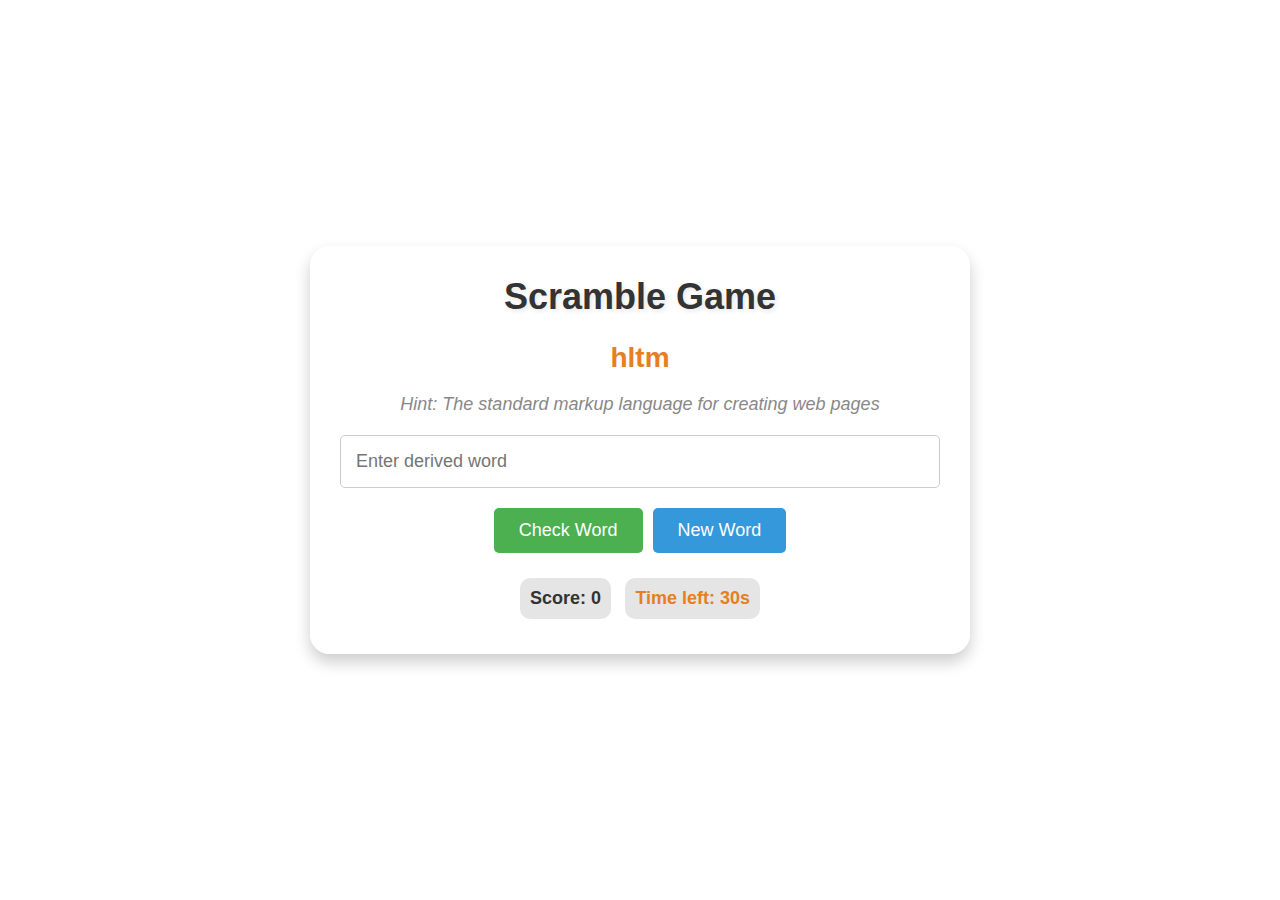
<file: index.html>
<!DOCTYPE html>
<html lang="en">

<head>
    <meta charset="UTF-8">
    <meta name="viewport" content="width=device-width, initial-scale=1.0">
    <title>Scramble Game</title>
    <link rel="stylesheet" href="Scramble.css">
</head>

<body>
    <div class="background-words">
        <span class="word" style="left: 10%; animation-duration: 15s;">javascript</span>
        <span class="word" style="left: 20%; animation-duration: 25s;">html</span>
        <span class="word" style="left: 30%; animation-duration: 35s;">css</span>
        <span class="word" style="left: 50%; animation-duration: 45s;">python</span>
        <span class="word" style="left: 70%; animation-duration: 55s;">developer</span>
        <span class="word" style="left: 90%; animation-duration: 65s;">coding</span>
        <span class="word" style="left: 40%; animation-duration: 75s;">programming</span>
        <span class="word" style="left: 10%; animation-duration: 85s;">software</span>
        <span class="word" style="left: 30%; animation-duration: 95s;">engineer</span>
        <span class="word" style="left: 40%; animation-duration: 100s;">algorithm</span>
        <span class="word" style="left: 65%; animation-duration: 110s;">database</span>
    </div>
    <div class="game-container">
        <h1>Scramble Game</h1>
        <p id="scrambledWord"></p>
        <p id="hint"></p>
        <input type="text" id="derivedWordInput" placeholder="Enter derived word">
        <div class="button-container">
            <button id="checkButton">Check Word</button>
            <button id="newWordButton">New Word</button>
        </div>
        <div id="derivedWords"></div>
        <p id="score">Score: 0</p>
        <p id="timer">Time left: 30s</p>
    </div>
    <script src="Scramble.js"></script>
</body>

</html>
</file>
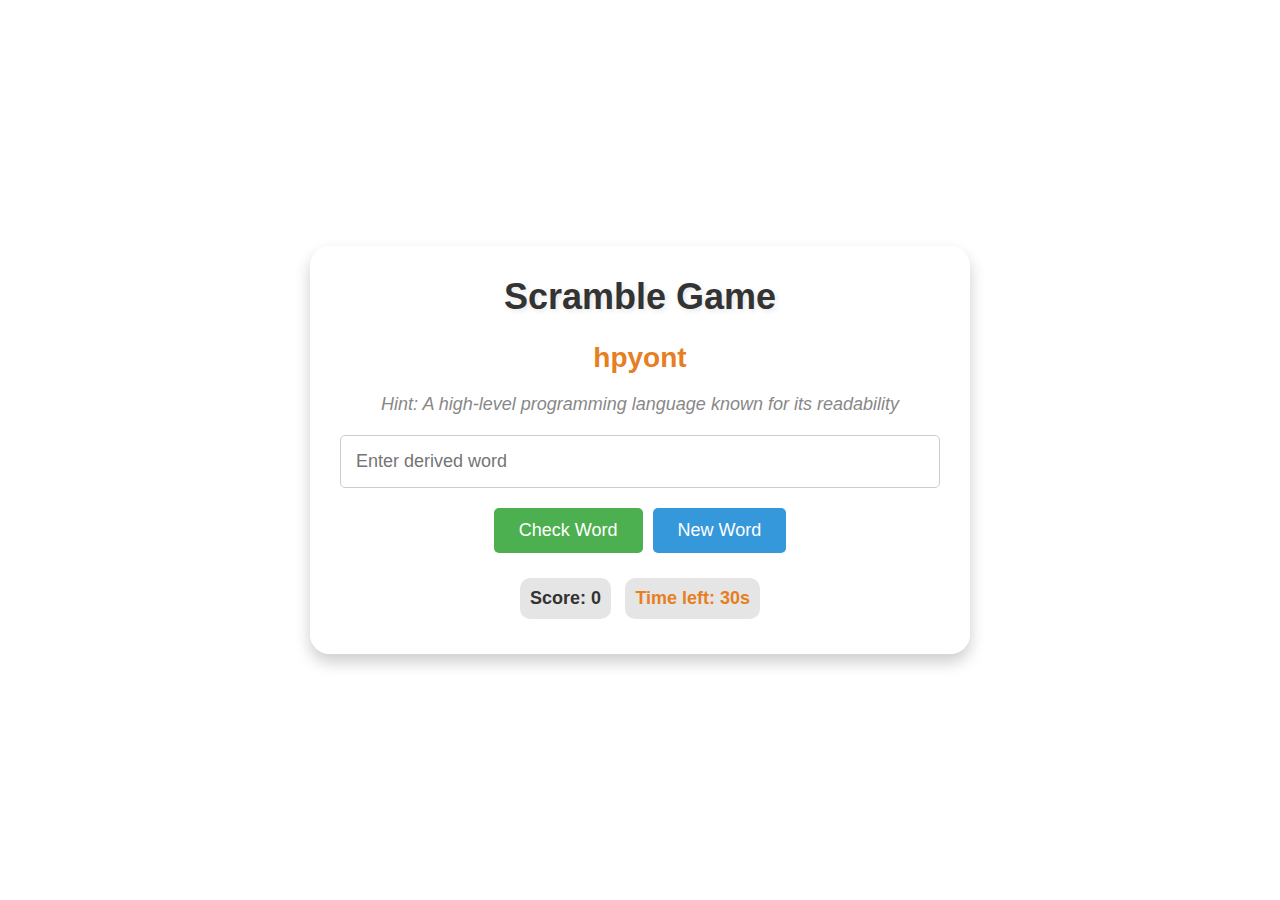
<file: Scramble.html>
<!DOCTYPE html>
<html lang="en">

<head>
    <meta charset="UTF-8">
    <meta name="viewport" content="width=device-width, initial-scale=1.0">
    <title>Scramble Game</title>
    <link rel="stylesheet" href="Scramble.css">
</head>

<body>
    <div class="background-words">
        <span class="word" style="left: 10%; animation-duration: 15s;">javascript</span>
        <span class="word" style="left: 20%; animation-duration: 25s;">html</span>
        <span class="word" style="left: 30%; animation-duration: 35s;">css</span>
        <span class="word" style="left: 50%; animation-duration: 45s;">python</span>
        <span class="word" style="left: 70%; animation-duration: 55s;">developer</span>
        <span class="word" style="left: 90%; animation-duration: 65s;">coding</span>
        <span class="word" style="left: 40%; animation-duration: 75s;">programming</span>
        <span class="word" style="left: 10%; animation-duration: 85s;">software</span>
        <span class="word" style="left: 30%; animation-duration: 95s;">engineer</span>
        <span class="word" style="left: 40%; animation-duration: 100s;">algorithm</span>
        <span class="word" style="left: 65%; animation-duration: 110s;">database</span>
    </div>
    <div class="game-container">
        <h1>Scramble Game</h1>
        <p id="scrambledWord"></p>
        <p id="hint"></p>
        <input type="text" id="derivedWordInput" placeholder="Enter derived word">
        <div class="button-container">
            <button id="checkButton">Check Word</button>
            <button id="newWordButton">New Word</button>
        </div>
        <div id="derivedWords"></div>
        <p id="score">Score: 0</p>
        <p id="timer">Time left: 30s</p>
    </div>
    <script src="Scramble.js"></script>
</body>

</html>
</file>
<file: Scramble.css>
body {
            font-family: 'Arial', sans-serif;
            background: url('https://t3.ftcdn.net/jpg/01/04/61/96/360_F_104619688_UP27I7cxkZKuNZn9GxCLCj0TztesAyMV.jpg') no-repeat center center fixed;
            background-size: cover;
            display: flex;
            justify-content: center;
            align-items: center;
            height: 100vh;
            margin: 0;
            overflow: hidden;
            position: relative;
        }

        .background-words {
            position: absolute;
            top: 0;
            left: 0;
            right: 0;
            bottom: 0;
            overflow: hidden;
            z-index: 0;
        }

        .word {
            position: absolute;
            color: rgba(255, 255, 255, 0.3);
            font-size: 3rem;
            animation: float 20s linear infinite;
        }

        @keyframes float {
            0% {
                transform: translateY(100vh) translateX(0);
            }

            100% {
                transform: translateY(-100vh) translateX(100px);
            }
        }

        .game-container {
            background-color: rgba(255, 255, 255, 0.95);
            padding: 30px;
            border-radius: 20px;
            box-shadow: 0 8px 16px rgba(0, 0, 0, 0.2);
            text-align: center;
            width: 90%;
            max-width: 600px;
            z-index: 1;
        }

        h1 {
            margin-top: 0;
            font-size: 36px;
            color: #333333;
            text-shadow: 2px 2px 5px rgba(0, 0, 0, 0.1);
        }

        #scrambledWord {
            font-size: 28px;
            margin: 20px 0;
            color: #e67e22;
            font-weight: bold;
        }

        #hint {
            font-size: 18px;
            margin-bottom: 20px;
            color: #888888;
            font-style: italic;
        }

        #derivedWordInput {
            padding: 15px;
            font-size: 18px;
            border: 1px solid #ccc;
            border-radius: 5px;
            width: calc(100% - 32px);
            margin-bottom: 20px;
        }

        .button-container {
            display: flex;
            justify-content: center;
            gap: 10px;
        }

        button {
            padding: 12px 25px;
            font-size: 18px;
            cursor: pointer;
            background-color: #4CAF50;
            color: white;
            border: none;
            border-radius: 5px;
            transition: background-color 0.3s ease;
        }

        button:hover {
            background-color: #45a049;
        }

        #newWordButton {
            background-color: #3498db;
        }

        #newWordButton:hover {
            background-color: #2980b9;
        }

        #derivedWords {
            margin-top: 20px;
            text-align: left;
            color: #333;
        }

        #score,
        #timer {
            font-size: 18px;
            color: #333;
            font-weight: bold;
            background: rgba(0, 0, 0, 0.1);
            padding: 10px;
            border-radius: 10px;
            display: inline-block;
            margin: 5px;
        }

        #timer {
            color: #e67e22;
        }
</file>
